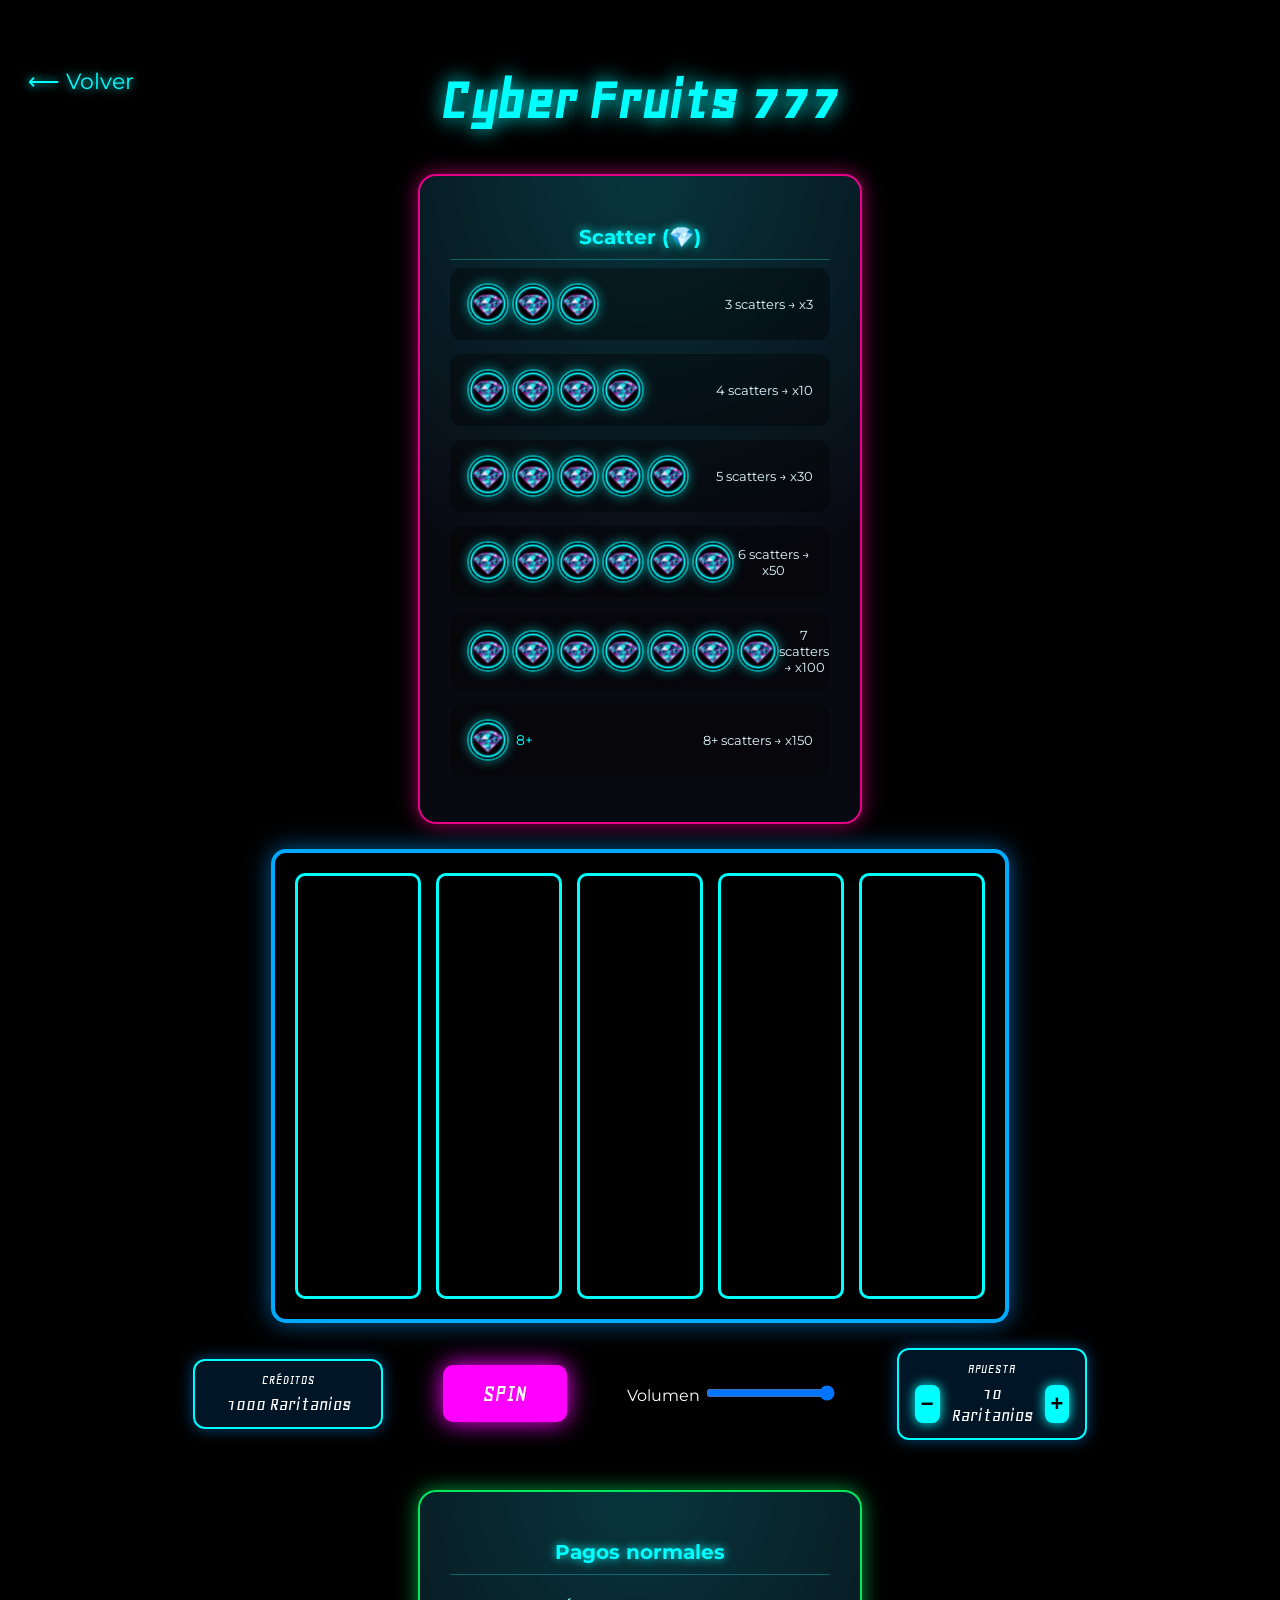
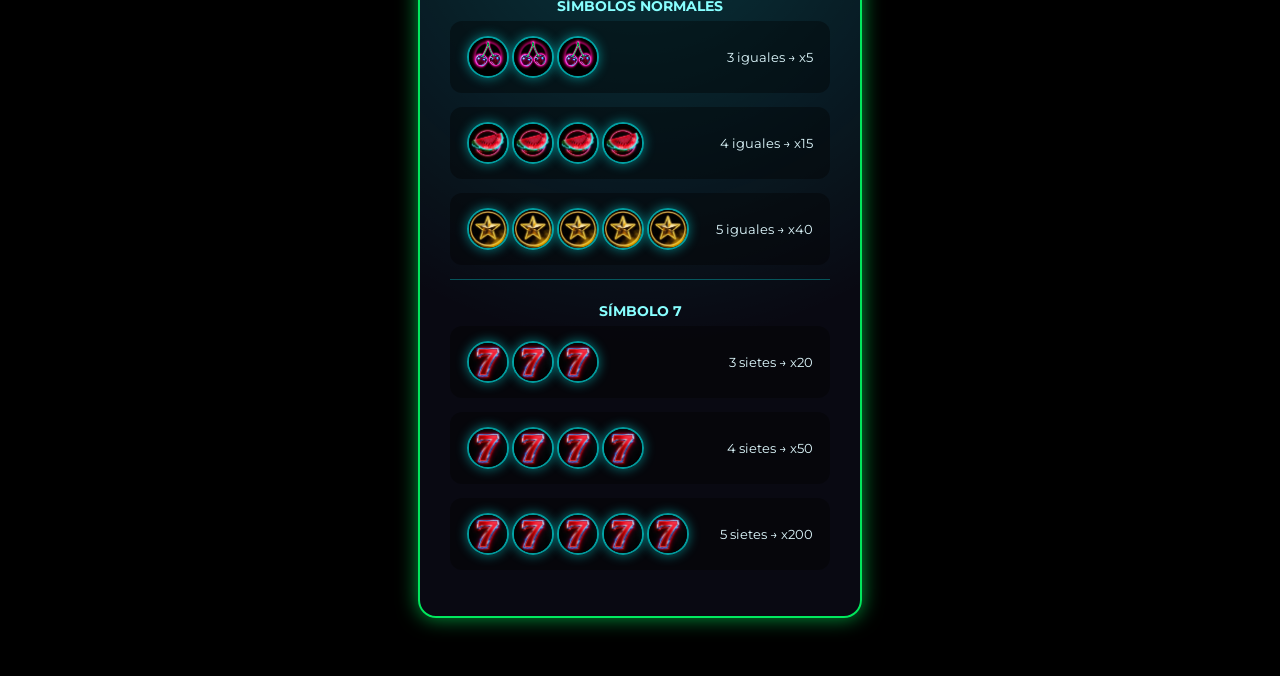
<file: slot-cyber-fruits.html>
<!DOCTYPE html>
<html lang="es">
<head>
  <meta charset="UTF-8">
  <title>Cyber Fruits 777</title>

  <!-- FUENTES -->
  <link rel="preconnect" href="https://fonts.googleapis.com">
  <link rel="preconnect" href="https://fonts.gstatic.com" crossorigin>
  <link href="https://fonts.googleapis.com/css2?family=Geo&family=Montserrat:wght@300;400;700&display=swap" rel="stylesheet">

  <link rel="stylesheet" href="styles-slot.css">
</head>
<body>

  <!-- 🔥 WRAPPER PARA ESCALAR TODO EL SLOT 🔥 -->
  <div id="slot-wrapper">

    <header class="slot-header">
      <a href="index.html" class="back-btn">⟵ Volver</a>
    </header>

    <h1 class="slot-title">Cyber Fruits 777</h1>

    <div class="triple-layout">

      <!-- PANEL SCATTER -->
      <aside class="paytable paytable-scatter">
        <h2>Scatter (💎)</h2>

        <div class="paytable-section">
          <div class="paytable-row" id="pay-scatter-3">
            <div class="paytable-symbols">
              <img src="img/diamond.jpeg">
              <img src="img/diamond.jpeg">
              <img src="img/diamond.jpeg">
            </div>
            <span class="paytable-text">3 scatters → x3</span>
          </div>

          <div class="paytable-row" id="pay-scatter-4">
            <div class="paytable-symbols">
              <img src="img/diamond.jpeg">
              <img src="img/diamond.jpeg">
              <img src="img/diamond.jpeg">
              <img src="img/diamond.jpeg">
            </div>
            <span class="paytable-text">4 scatters → x10</span>
          </div>

          <div class="paytable-row" id="pay-scatter-5">
            <div class="paytable-symbols">
              <img src="img/diamond.jpeg">
              <img src="img/diamond.jpeg">
              <img src="img/diamond.jpeg">
              <img src="img/diamond.jpeg">
              <img src="img/diamond.jpeg">
            </div>
            <span class="paytable-text">5 scatters → x30</span>
          </div>

          <div class="paytable-row" id="pay-scatter-6">
            <div class="paytable-symbols">
              <img src="img/diamond.jpeg">
              <img src="img/diamond.jpeg">
              <img src="img/diamond.jpeg">
              <img src="img/diamond.jpeg">
              <img src="img/diamond.jpeg">
              <img src="img/diamond.jpeg">
            </div>
            <span class="paytable-text">6 scatters → x50</span>
          </div>

          <div class="paytable-row" id="pay-scatter-7">
            <div class="paytable-symbols">
              <img src="img/diamond.jpeg">
              <img src="img/diamond.jpeg">
              <img src="img/diamond.jpeg">
              <img src="img/diamond.jpeg">
              <img src="img/diamond.jpeg">
              <img src="img/diamond.jpeg">
              <img src="img/diamond.jpeg">
            </div>
            <span class="paytable-text">7 scatters → x100</span>
          </div>

          <div class="paytable-row" id="pay-scatter-8plus">
            <div class="paytable-symbols">
              <img src="img/diamond.jpeg">
              <span class="paytable-plus">8+</span>
            </div>
            <span class="paytable-text">8+ scatters → x150</span>
          </div>
        </div>
      </aside>

      <!-- SLOT -->
      <div>
        <div class="slot-container">
          <div class="reel"><div class="reel-strip" id="reel1"></div></div>
          <div class="reel"><div class="reel-strip" id="reel2"></div></div>
          <div class="reel"><div class="reel-strip" id="reel3"></div></div>
          <div class="reel"><div class="reel-strip" id="reel4"></div></div>
          <div class="reel"><div class="reel-strip" id="reel5"></div></div>
        </div>

        <div class="hud-under-slot">

          <div class="hud-box hud-left">
            <span class="hud-label">Créditos</span>
            <span class="hud-value" id="credits">1000 Raritanios</span>
          </div>

          <button id="spinBtn">SPIN</button>

          <div class="volume-control">
            <span class="volume-label">Volumen</span>
            <input type="range" id="volumeSlider" min="0" max="1" step="0.01" value="1">
          </div>

          <div class="hud-box hud-right">
            <span class="hud-label">Apuesta</span>

            <div class="bet-controls">
              <button id="bet-minus" class="bet-btn">−</button>
              <span class="hud-value" id="bet">10 Raritanios</span>
              <button id="bet-plus" class="bet-btn">+</button>
            </div>
          </div>

        </div>
      </div>

      <div id="rainbow-banner"> RAINBOW MODE 🍆💦 </div>

      <!-- PANEL NORMAL -->
      <aside class="paytable paytable-normal">
        <h2>Pagos normales</h2>

        <div class="paytable-section">
          <h3>Símbolos normales</h3>

          <div class="paytable-row" id="pay-normal-3">
            <div class="paytable-symbols">
              <img src="img/cherry.jpeg">
              <img src="img/cherry.jpeg">
              <img src="img/cherry.jpeg">
            </div>
            <span class="paytable-text">3 iguales → x5</span>
          </div>

          <div class="paytable-row" id="pay-normal-4">
            <div class="paytable-symbols">
              <img src="img/watermelon.jpeg">
              <img src="img/watermelon.jpeg">
              <img src="img/watermelon.jpeg">
              <img src="img/watermelon.jpeg">
            </div>
            <span class="paytable-text">4 iguales → x15</span>
          </div>

          <div class="paytable-row" id="pay-normal-5">
            <div class="paytable-symbols">
              <img src="img/star.jpeg">
              <img src="img/star.jpeg">
              <img src="img/star.jpeg">
              <img src="img/star.jpeg">
              <img src="img/star.jpeg">
            </div>
            <span class="paytable-text">5 iguales → x40</span>
          </div>
        </div>

        <div class="paytable-section">
          <h3>Símbolo 7</h3>

          <div class="paytable-row" id="pay-seven-3">
            <div class="paytable-symbols">
              <img src="img/seven.jpeg">
              <img src="img/seven.jpeg">
              <img src="img/seven.jpeg">
            </div>
            <span class="paytable-text">3 sietes → x20</span>
          </div>

          <div class="paytable-row" id="pay-seven-4">
            <div class="paytable-symbols">
              <img src="img/seven.jpeg">
              <img src="img/seven.jpeg">
              <img src="img/seven.jpeg">
              <img src="img/seven.jpeg">
            </div>
            <span class="paytable-text">4 sietes → x50</span>
          </div>

          <div class="paytable-row" id="pay-seven-5">
            <div class="paytable-symbols">
              <img src="img/seven.jpeg">
              <img src="img/seven.jpeg">
              <img src="img/seven.jpeg">
              <img src="img/seven.jpeg">
              <img src="img/seven.jpeg">
            </div>
            <span class="paytable-text">5 sietes → x200</span>
          </div>
        </div>
      </aside>

    </div>

    <div id="mensaje"></div>

    <audio id="soundSpin" src="sounds/spin.mp3"></audio>
    <audio id="soundStop" src="sounds/stop.mp3"></audio>
    <audio id="soundWin" src="sounds/win.mp3"></audio>

    <!-- 🎵 MÚSICA DEL MODO ARCOÍRIS -->
    <audio id="soundRainbow" src="sounds/rainbow.mp3"></audio>

  </div> <!-- 🔥 FIN DEL WRAPPER 🔥 -->

  <script src="slot-cyber-fruits.js"></script>
</body>
</html>
</file>
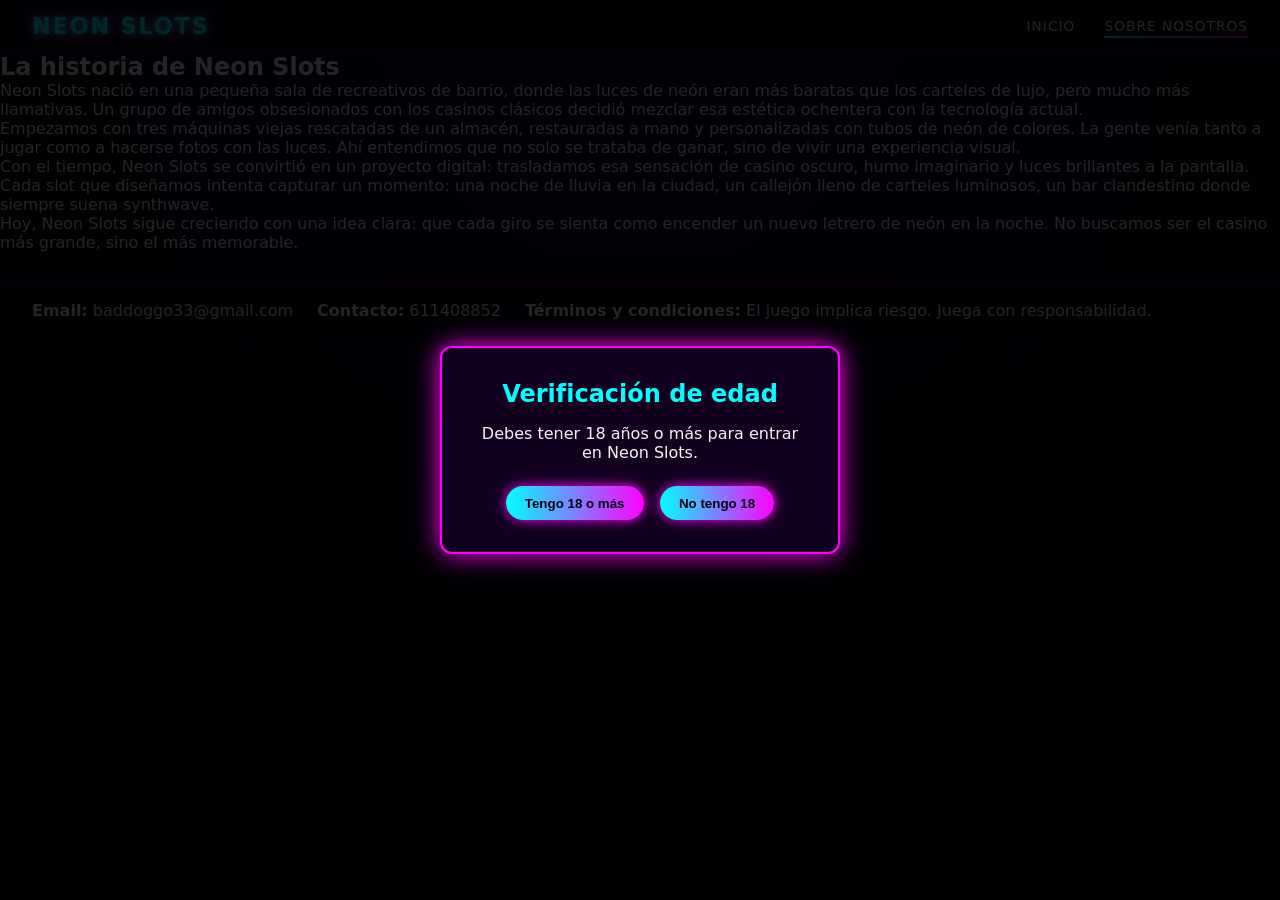
<file: sobre.html>
<!DOCTYPE html>
<html lang="es">
<head>
  <meta charset="UTF-8">
  <title>Neon Slots - Sobre nosotros</title>
  <link rel="stylesheet" href="styles.css">
</head>
<body>
  <!-- Verificación de edad (misma lógica que en index) -->
  <div id="age-overlay">
    <div id="age-modal">
      <h2>Verificación de edad</h2>
      <p>Debes tener 18 años o más para entrar en Neon Slots.</p>
      <div class="age-buttons">
        <button id="btn-age-yes">Tengo 18 o más</button>
        <button id="btn-age-no">No tengo 18</button>
      </div>
    </div>
  </div>

  <header class="main-header">
    <div class="logo">
      <span>Neon Slots</span>
    </div>
    <nav class="main-nav">
      <a href="index.html">Inicio</a>
      <a href="sobre.html" class="active">Sobre nosotros</a>
    </nav>
  </header>

  <main class="about-main">
    <section class="about-card">
      <h1>La historia de Neon Slots</h1>
      <p>
        Neon Slots nació en una pequeña sala de recreativos de barrio, donde las luces de neón
        eran más baratas que los carteles de lujo, pero mucho más llamativas. Un grupo de amigos
        obsesionados con los casinos clásicos decidió mezclar esa estética ochentera con la
        tecnología actual.
      </p>
      <p>
        Empezamos con tres máquinas viejas rescatadas de un almacén, restauradas a mano y
        personalizadas con tubos de neón de colores. La gente venía tanto a jugar como a hacerse
        fotos con las luces. Ahí entendimos que no solo se trataba de ganar, sino de vivir una
        experiencia visual.
      </p>
      <p>
        Con el tiempo, Neon Slots se convirtió en un proyecto digital: trasladamos esa sensación
        de casino oscuro, humo imaginario y luces brillantes a la pantalla. Cada slot que
        diseñamos intenta capturar un momento: una noche de lluvia en la ciudad, un callejón
        lleno de carteles luminosos, un bar clandestino donde siempre suena synthwave.
      </p>
      <p>
        Hoy, Neon Slots sigue creciendo con una idea clara: que cada giro se sienta como encender
        un nuevo letrero de neón en la noche. No buscamos ser el casino más grande, sino el más
        memorable.
      </p>
    </section>
  </main>

  <footer class="main-footer">
    <div><strong>Email:</strong> baddoggo33@gmail.com</div>
    <div><strong>Contacto:</strong> 611408852</div>
    <div><strong>Términos y condiciones:</strong> El juego implica riesgo. Juega con responsabilidad.</div>
  </footer>

  <script src="script.js"></script>
</body>
</html>
</file>
<file: styles-slot.css>
/* ============================
   FUENTES Y BASE
============================ */
body {
  background: #000;
  color: #fff;
  font-family: "Montserrat", sans-serif;
  text-align: center;
  padding-top: 40px;
}

h1,
#spinBtn,
.hud-value,
.hud-label,
#mensaje {
  font-family: "Geo", sans-serif;
}

/* ============================
   HEADER
============================ */
.slot-header {
  display: flex;
  align-items: center;
  justify-content: center;
  gap: 20px;
}

.back-btn {
  position: absolute;
  left: 20px;
  top: 20px;
  color: #0ff;
  text-decoration: none;
  font-size: 22px;
  text-shadow: 0 0 10px #0ff;
}

.slot-title {
  font-size: 60px;
  margin-top: 20px;
  margin-bottom: 10px;
  color: #0ff;
  text-shadow: 0 0 20px #0ff;
}

/* ============================
   LAYOUT PRINCIPAL
============================ */
.triple-layout {
  display: flex;
  justify-content: center;
  gap: 25px;
  margin-top: 40px;
  flex-wrap: wrap;
}

/* ============================
   SLOT CONTAINER
============================ */
.slot-container {
  display: flex;
  justify-content: center;
  gap: 15px;
  padding: 20px;
  border: 4px solid #00aaff;
  border-radius: 15px;
  background: #000;
  box-shadow: 0 0 25px rgba(0, 150, 255, 0.6);
  width: fit-content;
  margin: 0 auto;
}

/* ============================
   REELS
============================ */
.reel {
  width: 120px;
  height: 420px;
  background: #000;
  border: 3px solid #0ff;
  border-radius: 10px;
  overflow: hidden;
  display: flex;
  justify-content: center;
}

.reel-strip {
  display: flex;
  flex-direction: column;
}

.reel-strip img {
  width: 100%;
  height: 140px;
  object-fit: cover;
  filter: drop-shadow(0 0 15px #0ff);
}

.reel.blur {
  filter: blur(6px);
  transition: filter 0.15s ease;
}

/* ============================
   BOTÓN SPIN
============================ */
#spinBtn {
  margin: 0;
  padding: 14px 40px;
  font-size: 26px;
  border-radius: 10px;
  background: #ff00ff;
  color: #fff;
  box-shadow: 0 0 25px #ff00ff;
  border: none;
  cursor: pointer;
}

#spinBtn:hover:not(:disabled) {
  box-shadow: 0 0 30px #ff66ff;
  background: #ff33ff;
}

#spinBtn:disabled {
  opacity: 0.5;
}

#spinBtn.blink {
  animation: spinBlink 1s infinite ease-in-out;
}

#spinBtn:active {
  animation: spinBounce 0.25s ease-out;
}

#spinBtn.rainbow {
  animation: rainbowGlow 1.5s infinite linear;
}

/* ============================
   MENSAJE
============================ */
#mensaje {
  margin-top: 20px;
  font-size: 22px;
  min-height: 30px;
}

.win {
  color: #0f0;
  text-shadow: 0 0 15px #0f0;
}

.lose {
  color: #f33;
  text-shadow: 0 0 15px #f33;
}

.scatter-win {
  color: #ff66ff;
  text-shadow: 0 0 15px #ff66ff;
}

/* ============================
   HUD
============================ */
.hud-under-slot {
  display: flex;
  justify-content: center;
  align-items: center;
  gap: 60px;
  margin: 25px auto;
}

.hud-box {
  background: rgba(0, 150, 255, 0.15);
  border: 2px solid #01feff;
  box-shadow: 0 0 15px rgba(0, 150, 255, 0.5);
  border-radius: 12px;
  padding: 12px 18px;
  width: 150px;
  text-align: center;
}

.hud-label {
  display: block;
  font-size: 14px;
  text-transform: uppercase;
  margin-bottom: 5px;
}

.hud-value {
  font-size: 20px;
}

/* ============================
   PAYTABLE
============================ */
.paytable {
  width: 380px;
  padding: 32px 30px;
  border-radius: 18px;
  border: 2px solid rgba(0, 255, 255, 0.7);
  box-shadow: 0 0 30px rgba(0, 255, 255, 0.5),
              inset 0 0 35px rgba(0, 255, 255, 0.25);
  background: radial-gradient(circle at top, rgba(0, 255, 255, 0.18), transparent 60%),
              rgba(10, 10, 20, 0.92);
  backdrop-filter: blur(7px);
}

.paytable h2 {
  font-size: 20px;
  color: #0ff;
  text-shadow: 0 0 10px #0ff;
  margin-bottom: 10px;
}

.paytable-section {
  border-top: 1px solid rgba(0, 255, 255, 0.3);
  padding-top: 8px;
  margin-top: 8px;
}

.paytable-section h3 {
  font-size: 14px;
  text-transform: uppercase;
  color: #8ff;
  margin-bottom: 6px;
}

.paytable-row {
  display: flex;
  align-items: center;
  justify-content: space-between;
  padding: 14px 16px;
  border-radius: 12px;
  margin-bottom: 14px;
  background: rgba(0, 0, 0, 0.38);
  border: 1px solid transparent;
}

.paytable-symbols {
  display: flex;
  align-items: center;
  gap: 3px;
}

.paytable-symbols img {
  width: 38px;
  height: 38px;
  object-fit: cover;
  border-radius: 50%;
  border: 2px solid rgba(0, 255, 255, 0.6);
  box-shadow: 0 0 12px rgba(0, 255, 255, 0.45);
}

.paytable-plus {
  font-size: 14px;
  color: #0ff;
  margin-left: 4px;
}

.paytable-text {
  font-size: 13px;
  color: #e0faff;
}

/* ============================
   PAYTABLE COLORES
============================ */
.paytable-scatter {
  border-color: rgba(255, 0, 150, 0.9);
  box-shadow: 0 0 20px rgba(255, 0, 150, 0.6);
}

.paytable-normal {
  border-color: rgba(0, 255, 100, 0.9);
  box-shadow: 0 0 20px rgba(0, 255, 100, 0.6);
}

/* ============================
   ANIMACIONES
============================ */
@keyframes spinBlink {
  0% { box-shadow: 0 0 20px #ff00ff; background: #ff00ff; }
  50% { box-shadow: 0 0 40px #ff66ff; background: #ff33ff; }
  100% { box-shadow: 0 0 20px #ff00ff; background: #ff00ff; }
}

@keyframes spinBounce {
  0% { transform: scale(1); }
  40% { transform: scale(0.85); }
  100% { transform: scale(1); }
}

@keyframes rainbowGlow {
  0% { box-shadow: 0 0 20px red; background: red; }
  20% { box-shadow: 0 0 20px orange; background: orange; }
  40% { box-shadow: 0 0 20px yellow; background: yellow; }
  60% { box-shadow: 0 0 20px green; background: green; }
  80% { box-shadow: 0 0 20px blue; background: blue; }
  100% { box-shadow: 0 0 20px purple; background: purple; }
}

/* ============================
   RESPONSIVE
============================ */
@media (max-width: 1200px) {
  .paytable {
    width: 280px;
  }
}

@media (max-width: 900px) {
  .triple-layout {
    flex-direction: column;
    align-items: center;
    gap: 30px;
  }

  .paytable {
    width: 90%;
    max-width: 300px;
  }
}

@media (max-width: 700px) {
  .reel {
    width: 80px;
    height: 280px;
  }

  .reel-strip img {
    height: 90px;
  }

  .slot-container {
    padding: 10px;
  }

  .hud-under-slot {
    flex-direction: column;
    gap: 20px;
  }

  #spinBtn {
    width: 100%;
    max-width: 300px;
  }
}

@media (max-width: 500px) {
  #spinBtn {
    font-size: 32px;
    padding: 20px 50px;
    border-radius: 18px;
  }
}
#slot-wrapper {
  transform-origin: top center;
  transition: transform 0.2s ease-out;
}

/* ============================
   HIGHLIGHT DE PAYTABLE
============================ */
.pay-highlight-normal {
  border-color: #00ff66 !important;
  box-shadow: 0 0 25px #00ff66 !important;
  background: rgba(0, 255, 100, 0.15) !important;
  transition: 0.3s ease;
}

.pay-highlight-scatter {
  border-color: #ff00cc !important;
  box-shadow: 0 0 25px #ff00cc !important;
  background: rgba(255, 0, 200, 0.15) !important;
  transition: 0.3s ease;
}

/* ============================
   BOTONES DE APUESTA
============================ */
.bet-controls {
  display: flex;
  align-items: center;
  justify-content: center;
  gap: 12px;
}

.bet-btn {
  width: 38px;
  height: 38px;
  border-radius: 8px;
  border: none;
  cursor: pointer;
  font-size: 22px;
  font-weight: bold;
  color: #000;
  background: #00ffff;
  box-shadow: 0 0 12px #00ffff;
  transition: 0.2s ease;
}

.bet-btn:hover {
  background: #00aaff;
  box-shadow: 0 0 18px #00aaff;
}

.bet-btn:active {
  transform: scale(0.9);
}

/* ============================
   MODO ARCOÍRIS — EFECTO EN LA SLOT
============================ */
.rainbow-spin {
  animation: rainbowBackground 1.2s linear infinite;
  box-shadow: 0 0 25px rgba(255, 255, 255, 0.6);
}

/* Botón SPIN en modo arcoíris */
.rainbow-spin-btn {
  animation: rainbowGlowBtn 1s linear infinite;
  color: #fff;
  font-weight: bold;
}

/* Animación del fondo arcoíris */
@keyframes rainbowBackground {
  0%   { filter: hue-rotate(0deg); }
  25%  { filter: hue-rotate(90deg); }
  50%  { filter: hue-rotate(180deg); }
  75%  { filter: hue-rotate(270deg); }
  100% { filter: hue-rotate(360deg); }
}

/* Glow arcoíris del botón */
@keyframes rainbowGlowBtn {
  0%   { box-shadow: 0 0 20px red; }
  20%  { box-shadow: 0 0 20px orange; }
  40%  { box-shadow: 0 0 20px yellow; }
  60%  { box-shadow: 0 0 20px green; }
  80%  { box-shadow: 0 0 20px blue; }
  100% { box-shadow: 0 0 20px purple; }
}
/* ============================
   MODO ARCOÍRIS — VERSIÓN EXAGERADA
============================ */

/* Fondo de toda la página en modo arcoíris */
body.rainbow-bg {
  animation: rainbowBody 2s linear infinite;
}

/* Slot completa con efecto arcoíris fuerte */
.rainbow-spin {
  animation: rainbowSlot 1s linear infinite;
  box-shadow: 0 0 40px rgba(255, 255, 255, 0.9), inset 0 0 25px rgba(255, 255, 255, 0.6);
  border-color: #fff !important;
}

/* Bordes de las tablas en modo arcoíris */
.paytable.rainbow-table {
  animation: rainbowBorder 1.2s linear infinite;
  border-width: 3px !important;
}

/* Botón SPIN en modo arcoíris exagerado */
.rainbow-spin-btn {
  animation: rainbowGlowBtn 0.7s linear infinite;
  color: #fff;
  font-weight: bold;
  transform: scale(1.1);
}

/* ============================
   ANIMACIONES
============================ */

/* Fondo del body */
@keyframes rainbowBody {
  0%   { background: #ff0000; }
  20%  { background: #ff7f00; }
  40%  { background: #ffff00; }
  60%  { background: #00ff00; }
  80%  { background: #0000ff; }
  100% { background: #8b00ff; }
}

/* Slot arcoíris */
@keyframes rainbowSlot {
  0%   { filter: hue-rotate(0deg); }
  25%  { filter: hue-rotate(90deg); }
  50%  { filter: hue-rotate(180deg); }
  75%  { filter: hue-rotate(270deg); }
  100% { filter: hue-rotate(360deg); }
}

/* Bordes arcoíris */
@keyframes rainbowBorder {
  0%   { border-color: red; }
  20%  { border-color: orange; }
  40%  { border-color: yellow; }
  60%  { border-color: green; }
  80%  { border-color: blue; }
  100% { border-color: purple; }
}

/* Glow del botón */
@keyframes rainbowGlowBtn {
  0%   { box-shadow: 0 0 25px red; }
  20%  { box-shadow: 0 0 25px orange; }
  40%  { box-shadow: 0 0 25px yellow; }
  60%  { box-shadow: 0 0 25px green; }
  80%  { box-shadow: 0 0 25px blue; }
  100% { box-shadow: 0 0 25px purple; }
}
#rainbow-banner {
  position: fixed;
  top: 50%;
  left: 50%;
  transform: translate(-50%, -50%) scale(0.2);
  font-size: 120px;
  font-weight: 900;
  color: white;
  text-shadow: 0 0 20px #ff00ff, 0 0 40px #00ffff, 0 0 60px #ffff00;
  opacity: 0;
  pointer-events: none;
  transition: opacity 0.4s ease, transform 0.4s ease;
  z-index: 9999;
}

#rainbow-banner {
  position: fixed;
  top: 50%;
  left: 50%;
  transform: translate(-50%, -50%) scale(0.2);
  font-size: 120px;
  font-weight: 900;
  color: white;
  text-shadow: 0 0 20px #ff00ff, 0 0 40px #00ffff, 0 0 60px #ffff00;
  opacity: 0;
  pointer-events: none;
  z-index: 9999;
  transition: opacity 0.3s ease, transform 0.3s ease;
}

#rainbow-banner.flash {
  opacity: 1;
  transform: translate(-50%, -50%) scale(1);
}

@keyframes rainbowPulse {
  0% { text-shadow: 0 0 20px #ff00ff, 0 0 40px #00ffff, 0 0 60px #ffff00; }
  100% { text-shadow: 0 0 40px #ff00ff, 0 0 80px #00ffff, 0 0 120px #ffff00; }
}
</file>
<file: styles.css>
/* Fuente y fondo general */
* {
  box-sizing: border-box;
  margin: 0;
  padding: 0;
}

body {
  font-family: system-ui, -apple-system, BlinkMacSystemFont, "Segoe UI", sans-serif;
  background: radial-gradient(circle at top, #1a0033 0%, #050010 60%, #000000 100%);
  color: #f5f5f5;
  min-height: 100vh;
}

/* Overlay verificación de edad */
#age-overlay {
  position: fixed;
  inset: 0;
  background: rgba(0, 0, 0, 0.85);
  display: flex;
  align-items: center;
  justify-content: center;
  z-index: 999;
}

#age-modal {
  background: #12001f;
  border: 2px solid #ff00ff;
  box-shadow: 0 0 25px #ff00ff;
  padding: 2rem;
  max-width: 400px;
  text-align: center;
  border-radius: 12px;
}
#age-modal p {
  margin-bottom: 1.5rem; /* Ajusta a tu gusto */
}

#age-modal h2 {
  color: #00ffff;
  margin-bottom: 1rem;
}

.age-buttons {
  display: flex;
  gap: 1rem;
  justify-content: center;
}

.age-buttons button {
  padding: 0.6rem 1.2rem;
  border-radius: 999px;
  border: none;
  cursor: pointer;
  font-weight: 600;
  color: #050010;
  background: linear-gradient(90deg, #00ffff, #ff00ff);
  box-shadow: 0 0 12px #ff00ff;
}

/* Header */
.main-header {
  display: flex;
  align-items: center;
  justify-content: space-between;
  padding: 0.8rem 2rem;
  background: rgba(5, 0, 20, 0.95);
  border-bottom: 1px solid #ff00ff55;
  position: sticky;
  top: 0;
  z-index: 10;
}

.logo span {
  font-size: 1.4rem;
  font-weight: 800;
  letter-spacing: 0.08em;
  text-transform: uppercase;
  color: #00ffff;
  text-shadow: 0 0 8px #00ffff, 0 0 16px #ff00ff;
}

.main-nav a {
  margin-left: 1.5rem;
  text-decoration: none;
  color: #f5f5f5;
  font-weight: 500;
  position: relative;
  text-transform: uppercase;
  letter-spacing: 0.08em;
  font-size: 0.85rem;
}

.main-nav a::after {
  content: "";
  position: absolute;
  left: 0;
  bottom: -4px;
  width: 0;
  height: 2px;
  background: linear-gradient(90deg, #00ffff, #ff00ff);
  transition: width 0.2s ease;
}

.main-nav a:hover::after,
.main-nav a.active::after {
  width: 100%;
}

/* Layout principal */
.main-layout {
  display: grid;
  grid-template-columns: minmax(0, 2fr) minmax(0, 1.5fr);
  gap: 2rem;
  padding: 2rem;
}

/* Carrusel */
.carousel-container {
  position: relative;
}

.carousel {
  position: relative;
  overflow: hidden;
  border-radius: 16px;
  border: 2px solid #00ffff55;
  box-shadow: 0 0 25px #00ffff55;
  height: 320px;

  /* Holograma */
  perspective: 1200px;
}

.slide {
  position: absolute;
  inset: 0;
  background-size: cover;
  background-position: center;
  opacity: 0;
  transition: opacity 0.6s ease;

  /* Efecto holográfico */
  transform-style: preserve-3d;
  animation: holoFloat 6s ease-in-out infinite;
  filter: drop-shadow(0 0 12px #00ffffaa);
}

.slide.active {
  opacity: 1;
  box-shadow: 0 0 25px #00ffffaa, 0 0 45px #ff00ffaa;
  border: 1px solid #00ffffaa;
}

@keyframes holoFloat {
  0% {
    transform: rotateY(-6deg) translateY(0px);
    filter: hue-rotate(0deg) drop-shadow(0 0 12px #00ffffaa);
  }
  50% {
    transform: rotateY(6deg) translateY(-6px);
    filter: hue-rotate(40deg) drop-shadow(0 0 18px #ff00ffaa);
  }
  100% {
    transform: rotateY(-6deg) translateY(0px);
    filter: hue-rotate(0deg) drop-shadow(0 0 12px #00ffffaa);
  }
}

/* Controles carrusel */
.carousel-controls {
  display: flex;
  justify-content: space-between;
  margin-top: 0.6rem;
}

.carousel-controls button {
  background: transparent;
  border: 1px solid #ff00ffaa;
  color: #ff00ff;
  padding: 0.3rem 0.8rem;
  border-radius: 999px;
  cursor: pointer;
  font-size: 1.1rem;
}

/* --- SLOTS MÁS GRANDES Y ORDENADOS --- */

.slots-links h1 {
  font-size: 1.6rem;
  margin-bottom: 1rem;
  color: #ff00ff;
  text-shadow: 0 0 10px #ff00ff;
}

.slot-item {
  margin-bottom: 2rem;
  padding: 1rem;
  background: rgba(10, 0, 30, 0.7);
  border: 1px solid #ff00ff55;
  border-radius: 12px;
  box-shadow: 0 0 15px #ff00ff33;
}

.slot-link {
  display: block;
  font-size: 1.6rem;
  font-weight: 800;
  color: #00ffff;
  text-decoration: none;
  margin-bottom: 0.5rem;
  text-shadow: 0 0 10px #00ffff;
}

.slot-link:hover {
  color: #ffffff;
  text-shadow: 0 0 15px #ff00ff;
}

.slot-info {
  font-size: 1rem;
  color: #f0f0f0;
  opacity: 0.9;
}

/* Página individual de slot */
.slot-page {
  padding: 2rem;
  text-align: center;
}

.slot-page h1 {
  color: #ff00ff;
  text-shadow: 0 0 12px #ff00ff;
  margin-bottom: 2rem;
}

.slot-img {
  width: 60%;
  border-radius: 12px;
  border: 2px solid #00ffffaa;
  box-shadow: 0 0 25px #00ffffaa;
}

/* Footer */
.main-footer {
  margin-top: 2rem;
  padding: 1rem 2rem;
  background: rgba(5, 0, 20, 0.95);
  border-top: 1px solid #ff00ff55;
  display: flex;
  gap: 1.5rem;
}
/* ============================================================
   LAYOUT TRIPLE: SCATTER | SLOT | NORMALES
============================================================ */
.triple-layout {
  display: flex;
  justify-content: center;
  align-items: flex-start;
  gap: 45px;
  margin-top: 40px;
}

/* ============================================================
   PANELES HOLOGRÁFICOS BASE
============================================================ */
.paytable {
  width: 340px;
  padding: 32px 30px;
  border-radius: 18px;
  background: rgba(10, 10, 20, 0.92);
  backdrop-filter: blur(7px);
  box-shadow: 0 0 25px rgba(0, 255, 255, 0.25);
}

.paytable h2 {
  font-size: 22px;
  margin-bottom: 18px;
  text-align: center;
  font-family: "Geo", sans-serif;
}

/* ============================================================
   PANEL SCATTER (IZQUIERDA) → ROSA
============================================================ */
.paytable-scatter {
  border: 2px solid rgba(255, 80, 200, 0.8);
  box-shadow:
    0 0 25px rgba(255, 80, 200, 0.5),
    inset 0 0 30px rgba(255, 80, 200, 0.25);
}

.paytable-scatter h2,
.paytable-scatter h3 {
  color: #ff66ff;
  text-shadow: 0 0 12px #ff66ff;
}

/* ============================================================
   PANEL NORMALES + 7 (DERECHA) → VERDE
============================================================ */
.paytable-normal {
  border: 2px solid rgba(0, 255, 120, 0.8);
  box-shadow:
    0 0 25px rgba(0, 255, 120, 0.5),
    inset 0 0 30px rgba(0, 255, 120, 0.25);
}

.paytable-normal h2,
.paytable-normal h3 {
  color: #66ff99;
  text-shadow: 0 0 12px #66ff99;
}

/* ============================================================
   SECCIONES Y FILAS
============================================================ */
.paytable-section {
  margin-bottom: 22px;
  border-top: 1px solid rgba(255, 255, 255, 0.15);
  padding-top: 14px;
}

.paytable-row {
  display: flex;
  justify-content: space-between;
  align-items: center;
  padding: 14px 16px;
  margin-bottom: 14px;
  border-radius: 12px;
  background: rgba(0, 0, 0, 0.35);
}

/* ============================================================
   MINI-ICONOS REDONDOS
============================================================ */
.paytable-symbols img {
  width: 38px;
  height: 38px;
  object-fit: cover;
  border-radius: 50%;
  border: 2px solid rgba(0, 255, 255, 0.6);
  box-shadow: 0 0 10px rgba(0, 255, 255, 0.4);
}

/* ============================================================
   TEXTO
============================================================ */
.paytable-text {
  font-size: 14px;
  color: #eaffff;
}

.paytable-plus {
  font-size: 16px;
  color: #fff;
  margin-left: 4px;
}
/* ============================
   SLIDER DE VOLUMEN NEON — VERSIÓN FINAL
============================ */
.volume-control {
  display: flex;
  flex-direction: column;
  align-items: center;
  gap: 6px;
  margin-top: 10px;
}

.volume-label {
  font-size: 14px;
  color: #00ffff;
  text-shadow: 0 0 10px #00ffff;
  font-family: "Geo", sans-serif;
}

/* CONTENEDOR */
#volumeSlider {
  -webkit-appearance: none;
  appearance: none;
  width: 220px;
  height: 14px;
  border-radius: 10px;
  background: rgba(0, 255, 255, 0.12);
  border: 2px solid #00ffff;
  box-shadow: 0 0 15px #00ffff, inset 0 0 12px rgba(0,255,255,0.4);
  cursor: pointer;
  overflow: hidden;
  position: relative;
}

/* TRACK REAL (neon) */
#volumeSlider::-webkit-slider-runnable-track {
  height: 14px;
  background: linear-gradient(90deg, #ff00ff, #00eaff);
  border-radius: 10px;
  box-shadow: 0 0 20px #ff00ff;
}

#volumeSlider::-moz-range-track {
  height: 14px;
  background: linear-gradient(90deg, #ff00ff, #00eaff);
  border-radius: 10px;
  box-shadow: 0 0 20px #ff00ff;
}

/* THUMB (círculo neon) */
#volumeSlider::-webkit-slider-thumb {
  -webkit-appearance: none;
  width: 22px;
  height: 22px;
  background: #ffffff;
  border-radius: 50%;
  border: 2px solid #00ffff;
  box-shadow: 0 0 15px #00ffff, 0 0 25px #ff00ff;
  margin-top: -4px;
  transition: 0.2s ease;
}

#volumeSlider::-moz-range-thumb {
  width: 22px;
  height: 22px;
  background: #ffffff;
  border-radius: 50%;
  border: 2px solid #00ffff;
  box-shadow: 0 0 15px #00ffff, 0 0 25px #ff00ff;
  transition: 0.2s ease;
}

#volumeSlider::-webkit-slider-thumb:hover,
#volumeSlider::-moz-range-thumb:hover {
  transform: scale(1.25);
  box-shadow: 0 0 25px #ff00ff, 0 0 35px #00ffff;
}

/* ============================
   BANNER DE COOKIES NEON
============================ */
#cookie-banner {
  position: fixed;
  bottom: 0;
  left: 0;
  right: 0;
  background: rgba(10, 0, 30, 0.92);
  border-top: 2px solid #ff00ff;
  box-shadow: 0 0 25px #ff00ff;
  padding: 1rem 1.5rem;
  display: none; /* Oculto por defecto */
  z-index: 998;
}

.cookie-box {
  max-width: 900px;
  margin: auto;
  display: flex;
  justify-content: space-between;
  align-items: center;
  gap: 1rem;
}

.cookie-box p {
  font-size: 0.95rem;
  color: #eaffff;
}

.cookie-buttons {
  display: flex;
  gap: 1rem;
}

.cookie-buttons button {
  padding: 0.5rem 1.2rem;
  border-radius: 999px;
  border: none;
  cursor: pointer;
  font-weight: 600;
  color: #050010;
  background: linear-gradient(90deg, #00ffff, #ff00ff);
  box-shadow: 0 0 12px #ff00ff;
}
/* ============================
   BOTÓN LOGIN NEON + ARCOÍRIS
============================ */
#login-btn, #logout-btn {
  padding: 0.5rem 1.2rem;
  border-radius: 999px;
  border: none;
  cursor: pointer;
  font-weight: 700;
  text-transform: uppercase;
  letter-spacing: 0.08em;
  color: #050010;
  background: linear-gradient(90deg, #00ffff, #ff00ff);
  box-shadow: 0 0 12px #ff00ff, 0 0 20px #00ffff;
  transition: all 0.3s ease;
}

/* Efecto arcoíris al pasar el ratón */
#login-btn:hover, #logout-btn:hover {
  animation: rainbowGlow 2s linear infinite;
  transform: scale(1.08);
}

@keyframes rainbowGlow {
  0% { background: linear-gradient(90deg, #ff0000, #ff7f00); }
  20% { background: linear-gradient(90deg, #ff7f00, #ffff00); }
  40% { background: linear-gradient(90deg, #ffff00, #00ff00); }
  60% { background: linear-gradient(90deg, #00ff00, #0000ff); }
  80% { background: linear-gradient(90deg, #0000ff, #8b00ff); }
  100% { background: linear-gradient(90deg, #8b00ff, #ff0000); }
}
/* ============================
   BOTÓN LOGIN NEON + ARCOÍRIS SUAVE
============================ */
#login-btn, #logout-btn {
  padding: 0.5rem 1.2rem;
  border-radius: 999px;
  border: none;
  cursor: pointer;
  font-weight: 700;
  text-transform: uppercase;
  letter-spacing: 0.08em;
  color: #050010;
  background: linear-gradient(90deg, #00ffff, #ff00ff);
  box-shadow: 0 0 12px #ff00ff, 0 0 20px #00ffff;
  transition: all 0.3s ease;
}

/* Hover arcoíris suave */
#login-btn:hover, #logout-btn:hover {
  background: linear-gradient(
    90deg,
    #ff0000,
    #ff7f00,
    #ffff00,
    #00ff00,
    #0000ff,
    #8b00ff,
    #ff00ff
  );
  background-size: 400%;
  animation: rainbowFlow 4s linear infinite;
  transform: scale(1.08);
}

@keyframes rainbowFlow {
  0% { background-position: 0% }
  50% { background-position: 100% }
  100% { background-position: 0% }
}
/* ============================
   BOTÓN LOGIN NEON + ARCOÍRIS SUAVE
============================ */
#login-btn, #logout-btn {
  padding: 0.5rem 1.2rem;
  border-radius: 999px;
  border: none;
  cursor: pointer;
  font-weight: 700;
  text-transform: uppercase;
  letter-spacing: 0.08em;
  color: #050010;
  background: linear-gradient(90deg, #00ffff, #ff00ff);
  box-shadow: 0 0 12px #ff00ff, 0 0 20px #00ffff;
  transition: all 0.3s ease;
}

/* Hover arcoíris suave */
#login-btn:hover, #logout-btn:hover {
  background: linear-gradient(
    90deg,
    #ff0000,
    #ff7f00,
    #ffff00,
    #00ff00,
    #0000ff,
    #8b00ff,
    #ff00ff
  );
  background-size: 400%;
  animation: rainbowFlow 4s linear infinite;
  transform: scale(1.08);
}

@keyframes rainbowFlow {
  0% { background-position: 0% }
  50% { background-position: 100% }
  100% { background-position: 0% }
}

/* ============================
   MODAL LOGIN NEON
============================ */
#login-overlay {
  position: fixed;
  inset: 0;
  background: rgba(0, 0, 0, 0.85);
  display: none;
  align-items: center;
  justify-content: center;
  z-index: 999;
}

.login-box {
  background: rgba(10, 0, 30, 0.9);
  border: 2px solid #ff00ff;
  box-shadow: 0 0 25px #ff00ff, inset 0 0 20px #00ffff55;
  padding: 2rem;
  width: 350px;
  border-radius: 14px;
  text-align: center;
}

.login-box h2 {
  color: #00ffff;
  text-shadow: 0 0 10px #00ffff;
  margin-bottom: 1rem;
}

/* Inputs neon */
.login-box input,
.login-box select {
  width: 100%;
  padding: 0.6rem;
  margin-bottom: 1rem;
  border-radius: 8px;
  border: 2px solid #00ffffaa;
  background: rgba(0, 0, 20, 0.6);
  color: #eaffff;
  font-size: 1rem;
  box-shadow: 0 0 12px #00ffff55;
  outline: none;
  transition: 0.2s ease;
}

.login-box input:focus,
.login-box select:focus {
  border-color: #ff00ff;
  box-shadow: 0 0 15px #ff00ff;
}

/* Botón de enviar login */
#login-submit {
  width: 100%;
  padding: 0.7rem;
  border-radius: 999px;
  border: none;
  cursor: pointer;
  font-weight: 700;
  text-transform: uppercase;
  letter-spacing: 0.08em;
  color: #050010;
  background: linear-gradient(90deg, #00ffff, #ff00ff);
  box-shadow: 0 0 12px #ff00ff, 0 0 20px #00ffff;
  transition: 0.3s ease;
}

#login-submit:hover {
  animation: rainbowFlow 4s linear infinite;
  background-size: 400%;
  transform: scale(1.05);
}
</file>
